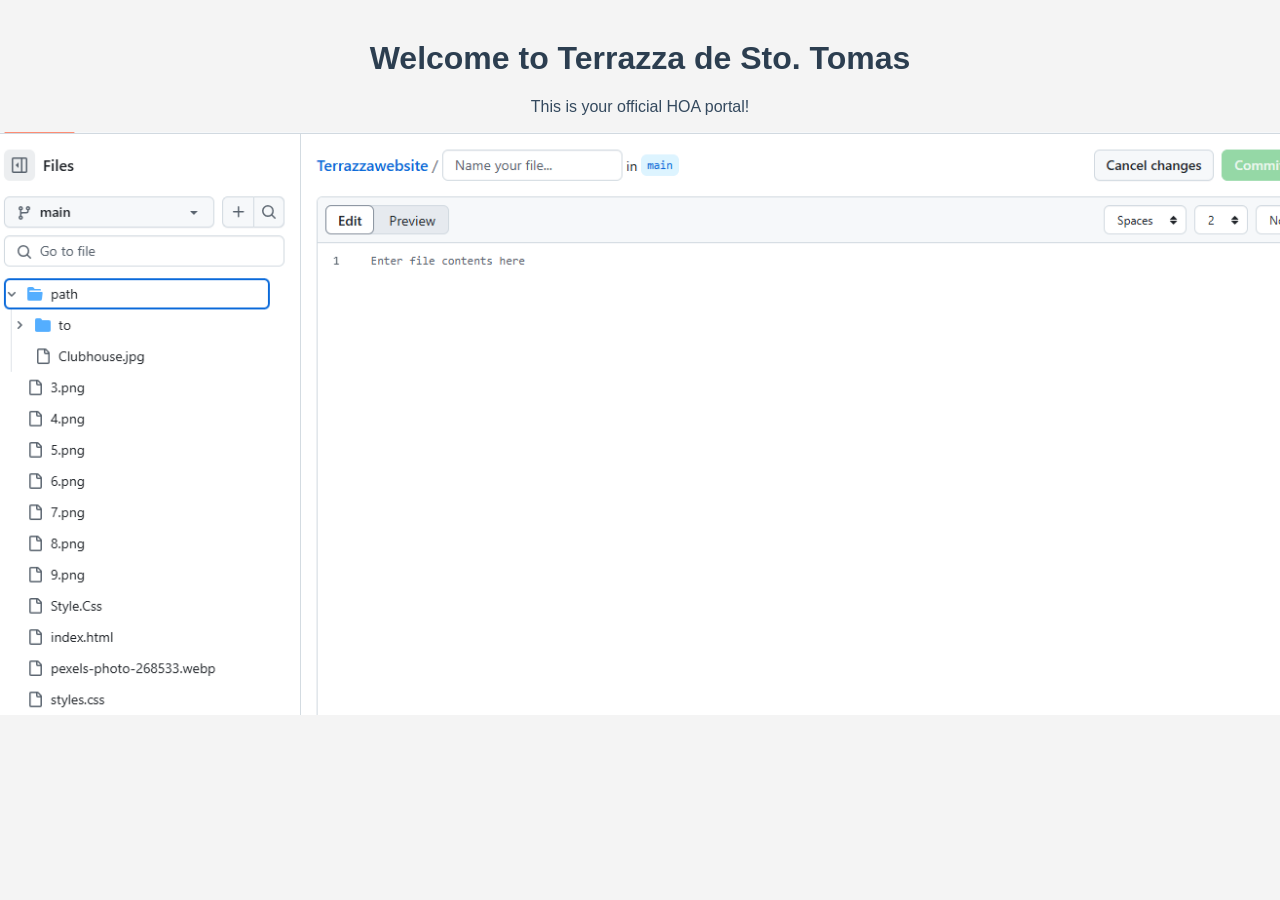
<file: index.html>
<!DOCTYPE html>
<html lang="en">
<head>
  <meta charset="UTF-8" />
  <meta name="viewport" content="width=device-width, initial-scale=1.0" />
  <title>Terrazza HOA Portal</title>
  <link rel="stylesheet" href="styles.css" />
</head>
<body>
  <h1>Welcome to Terrazza de Sto. Tomas</h1>
  <p>This is your official HOA portal!</p>
  <img src="Clubhouse.jpg" alt="Clubhouse" style="max-width: 100%; height: auto;" />
</body>
</html>
</file>
<file: styles.css>
body {
  font-family: Arial, sans-serif;
  text-align: center;
  background-color: #f4f4f4;
  margin: 0;
  padding: 0;
}
h1 {
  color: #2c3e50;
  margin-top: 40px;
}
p {
  color: #34495e;
}
</file>
